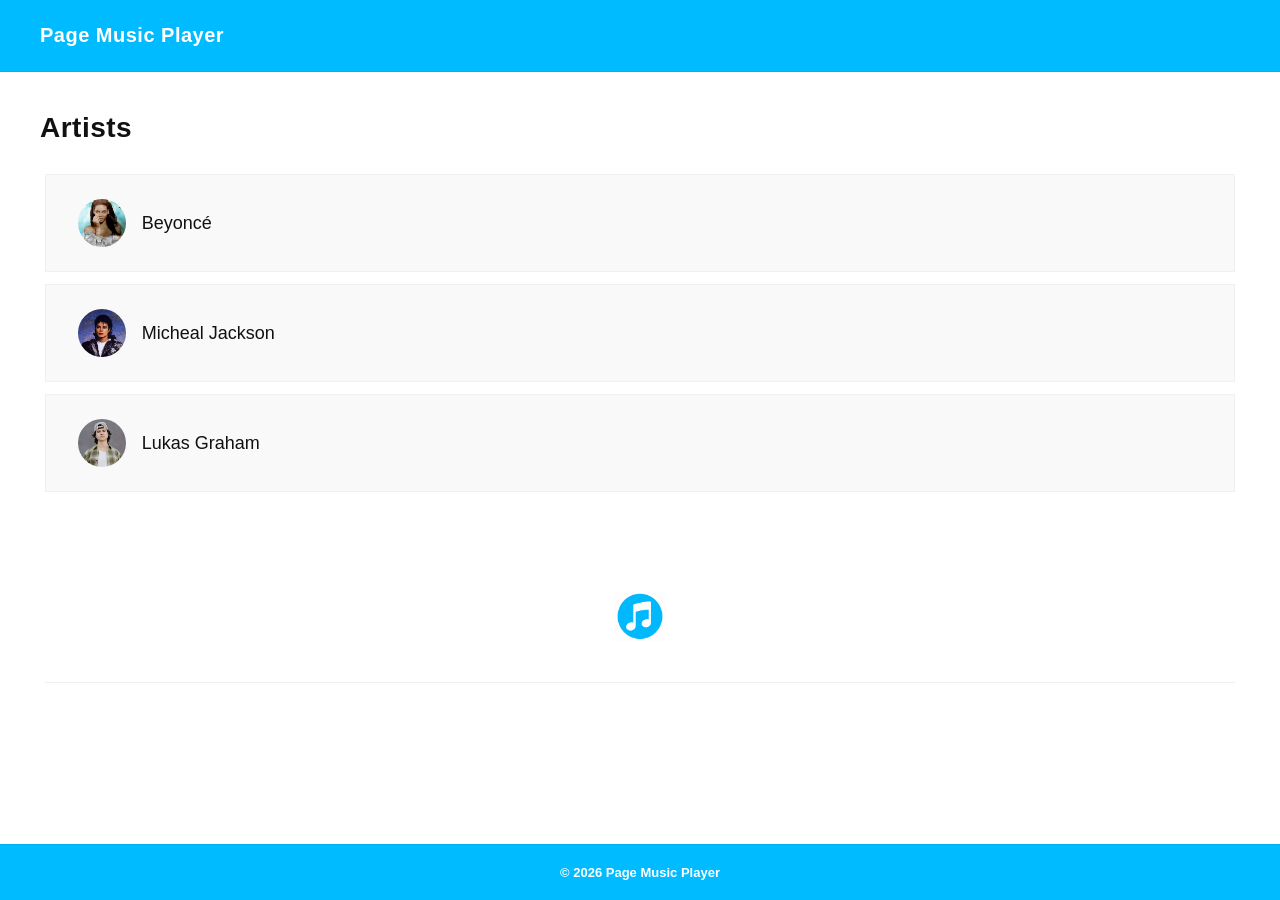
<file: index.html>
<!DOCTYPE html>
<html lang="en">
<head>
    <meta charset="UTF-8">
    <meta name="viewport" content="width=device-width, initial-scale=1.0">
    <link rel="stylesheet" href="index.css">
    <link rel="icon" href="tab_icon.webp">
    <title>Page Music Player</title>
</head>
<body>
    <header><b>Page Music Player</b></header>
    <h1><b>Artists</b></h1>
    <div class="list">
        <ul>
            <a href="./Beyoncé .html"><li><img src="Halo.png" alt=""> <b>Beyoncé</b></li></a>
            <a href="./Michael.html"><li><img src="michael_jackson.webp" alt=""> <b>Micheal Jackson</b></li></a>
            <a href="./Lukas.html"><li><img src="lukas_graham.webp" alt=""> <b>Lukas Graham</b></li></a>
        </ul>
    </div>
    <center><a href="index.html"><img src="./tab_icon.webp" width="50" height="50"></a></center>
    <br>
    <br>
    <hr>
    <footer><b>&copy; 2026 Page Music Player</b></footer>
</body>
</html>
</file>
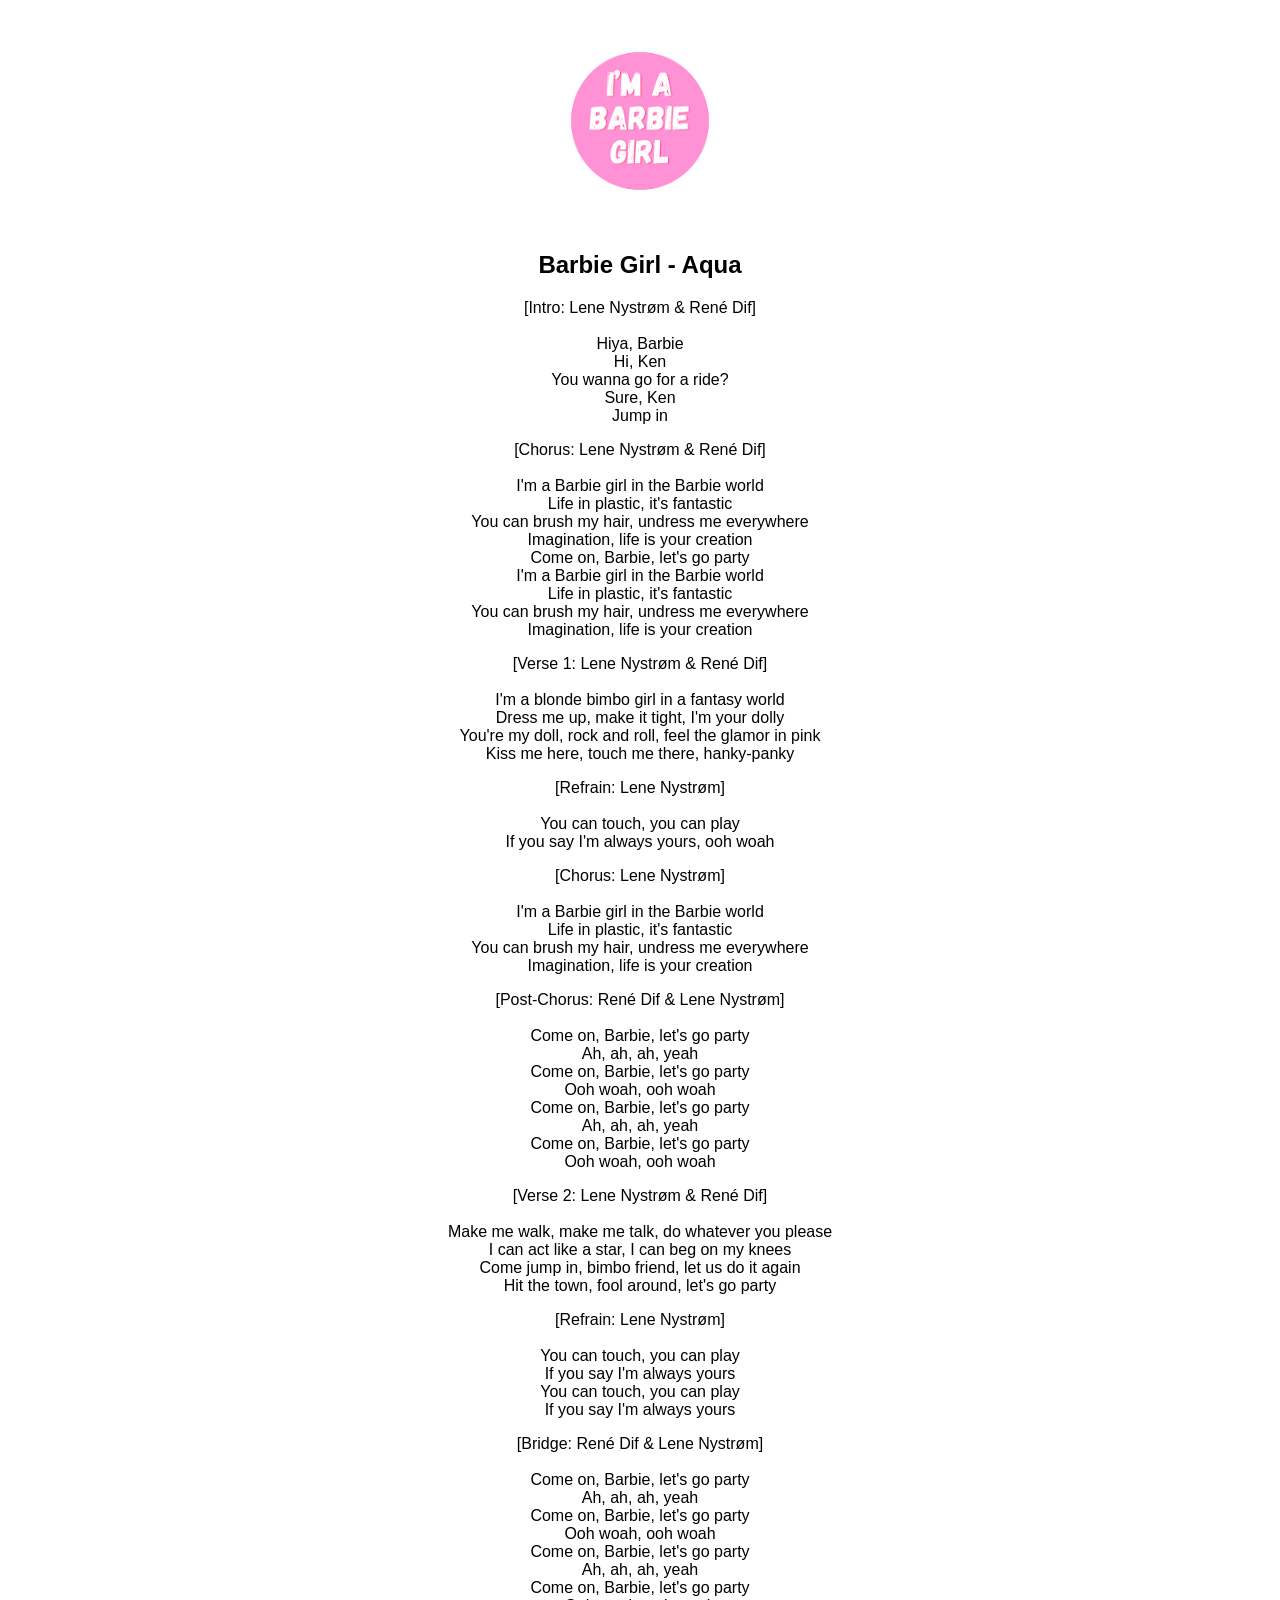
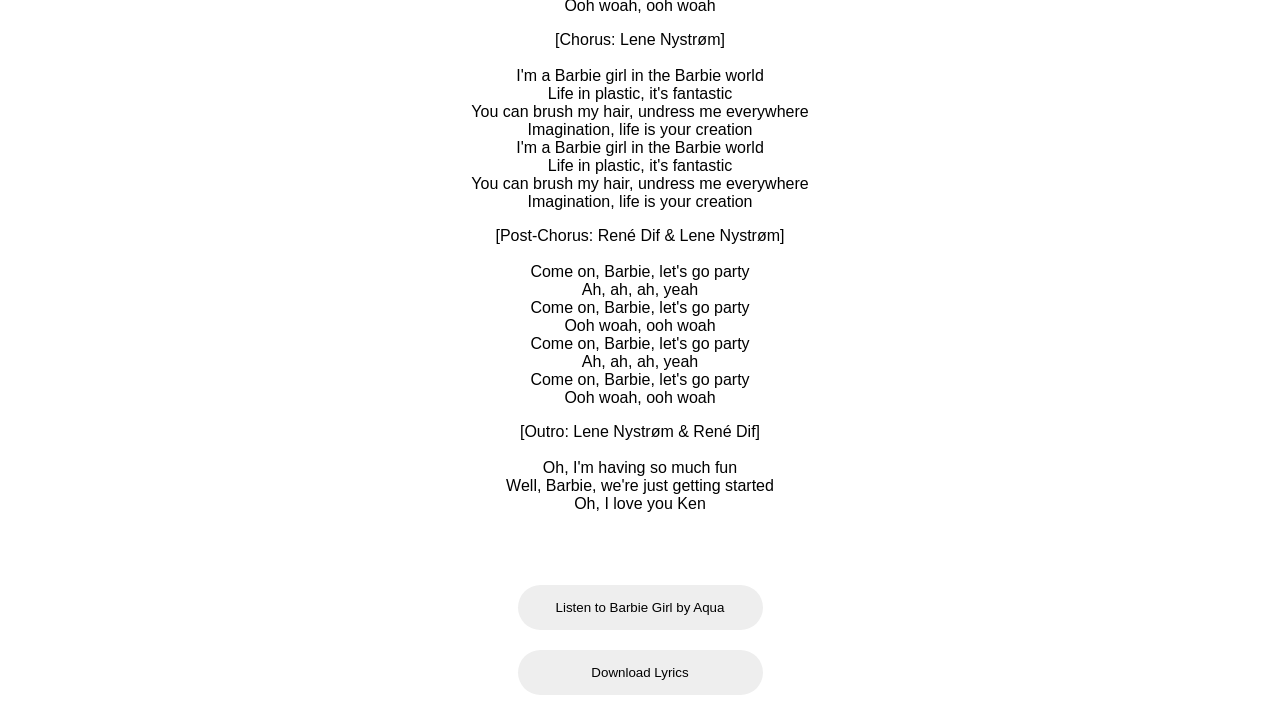
<file: Barbie Girl - Aqua.html>
<!DOCTYPE html>
<html lang="en">

<head>
    <meta charset="UTF-8">
    <meta name="viewport" content="width=device-width, initial-scale=1.0">
    <link rel="stylesheet" href="lyrics.css">
    <link rel="icon" href="Barbie Girl.jpeg">
    <title>Barbie Girl - Aqua Lyrics</title>
</head>

<body>
    <div id="container">
        <h1><img src="Barbie Girl.png" alt="Music Image"></h1>
        <h2>Barbie Girl - Aqua</h2>
        <p>
            [Intro: Lene Nystrøm & René Dif]
            <br><br>
            Hiya, Barbie
            <br>
            Hi, Ken
            <br>
            You wanna go for a ride?
            <br>
            Sure, Ken
            <br>
            Jump in
        </p>
        <p>
            [Chorus: Lene Nystrøm & René Dif]
            <br><br>
            I'm a Barbie girl in the Barbie world
            <br>
            Life in plastic, it's fantastic
            <br>
            You can brush my hair, undress me everywhere
            <br>
            Imagination, life is your creation
            <br>
            Come on, Barbie, let's go party
            <br>
            I'm a Barbie girl in the Barbie world
            <br>
            Life in plastic, it's fantastic
            <br>
            You can brush my hair, undress me everywhere
            <br>
            Imagination, life is your creation
        </p>
        <p>
            [Verse 1: Lene Nystrøm & René Dif]
            <br><br>
            I'm a blonde bimbo girl in a fantasy world
            <br>
            Dress me up, make it tight, I'm your dolly
            <br>
            You're my doll, rock and roll, feel the glamor in pink
            <br>
            Kiss me here, touch me there, hanky-panky
        </p>
        <p>
            [Refrain: Lene Nystrøm]
            <br><br>
            You can touch, you can play
            <br>
            If you say I'm always yours, ooh woah
        </p>
        <p>
            [Chorus: Lene Nystrøm]
            <br><br>
            I'm a Barbie girl in the Barbie world
            <br>
            Life in plastic, it's fantastic
            <br>
            You can brush my hair, undress me everywhere
            <br>
            Imagination, life is your creation
        </p>
        <p>
            [Post-Chorus: René Dif & Lene Nystrøm]
            <br><br>
            Come on, Barbie, let's go party
            <br>
            Ah, ah, ah, yeah
            <br>
            Come on, Barbie, let's go party
            <br>
            Ooh woah, ooh woah
            <br>
            Come on, Barbie, let's go party
            <br>
            Ah, ah, ah, yeah
            <br>
            Come on, Barbie, let's go party
            <br>
            Ooh woah, ooh woah
        </p>
        <p>
            [Verse 2: Lene Nystrøm & René Dif]
            <br><br>
            Make me walk, make me talk, do whatever you please
            <br>
            I can act like a star, I can beg on my knees
            <br>
            Come jump in, bimbo friend, let us do it again
            <br>
            Hit the town, fool around, let's go party
        </p>
        <p>
            [Refrain: Lene Nystrøm]
            <br><br>
            You can touch, you can play
            <br>
            If you say I'm always yours
            <br>
            You can touch, you can play
            <br>
            If you say I'm always yours
        </p>
        <p>
            [Bridge: René Dif & Lene Nystrøm]
            <br><br>
            Come on, Barbie, let's go party
            <br>
            Ah, ah, ah, yeah
            <br>
            Come on, Barbie, let's go party
            <br>
            Ooh woah, ooh woah
            <br>
            Come on, Barbie, let's go party
            <br>
            Ah, ah, ah, yeah
            <br>
            Come on, Barbie, let's go party
            <br>
            Ooh woah, ooh woah
        </p>
        <p>
            [Chorus: Lene Nystrøm]
            <br><br>
            I'm a Barbie girl in the Barbie world
            <br>
            Life in plastic, it's fantastic
            <br>
            You can brush my hair, undress me everywhere
            <br>
            Imagination, life is your creation
            <br>
            I'm a Barbie girl in the Barbie world
            <br>
            Life in plastic, it's fantastic
            <br>
            You can brush my hair, undress me everywhere
            <br>
            Imagination, life is your creation
        </p>
        <p>
            [Post-Chorus: René Dif & Lene Nystrøm]
            <br><br>
            Come on, Barbie, let's go party
            <br>
            Ah, ah, ah, yeah
            <br>
            Come on, Barbie, let's go party
            <br>
            Ooh woah, ooh woah
            <br>
            Come on, Barbie, let's go party
            <br>
            Ah, ah, ah, yeah
            <br>
            Come on, Barbie, let's go party
            <br>
            Ooh woah, ooh woah
        </p>
        <p>
            [Outro: Lene Nystrøm & René Dif]
            <br><br>
            Oh, I'm having so much fun
            <br>
            Well, Barbie, we're just getting started
            <br>
            Oh, I love you Ken
        </p>
        <br><br>
        <a href="javascript:history.back()"><button id="listen">Listen to Barbie Girl by Aqua</button></a>
        <button onclick="myFunction()" id="listen">Download Lyrics</button>
        <script>
            function myFunction() {
                alert('Barbie Girl by Aqua Lyrics PDF will be downloaded on your device');
                window.print();
            }
        </script>
    </div>
</body>

</html>
</file>
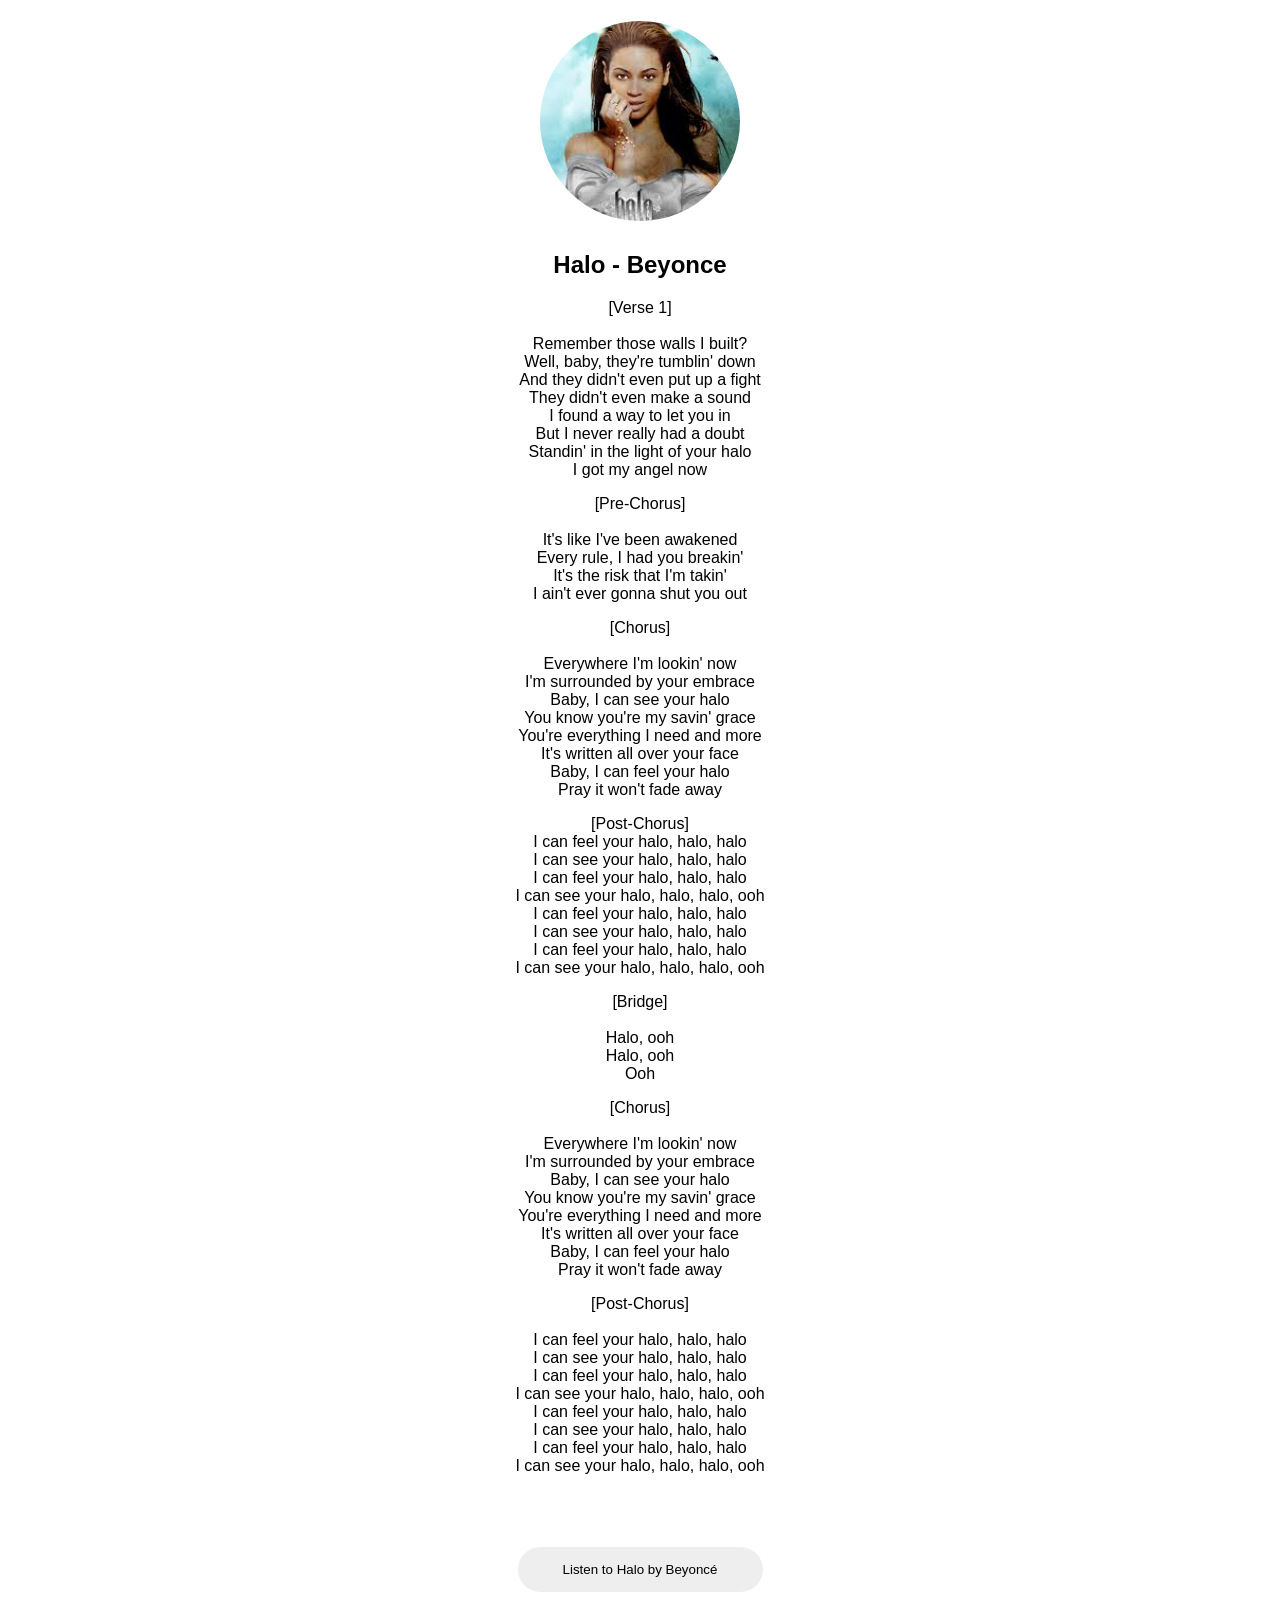
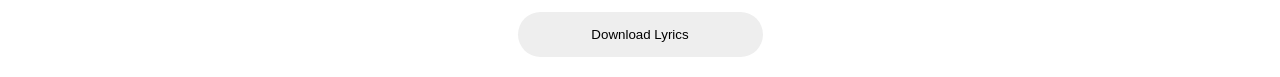
<file: Beyoncé - Halo.html>
<!DOCTYPE html>
<html lang="en">

<head>
    <meta charset="UTF-8">
    <meta name="viewport" content="width=device-width, initial-scale=1.0">
    <link rel="stylesheet" href="lyrics.css">
    <link rel="icon" href="beyonce_texas.webp">
    <title>Beyoncé - Halo Lyrics</title>
</head>

<body>
    <div id="container">
        <h1><img src="Halo.png" alt="Music Image"></h1>
        <h2>Halo - Beyonce</h2>
        <p>
            [Verse 1]
            <br><br>
            Remember those walls I built?
            <br>
            Well, baby, they're tumblin' down
            <br>
            And they didn't even put up a fight
            <br>
            They didn't even make a sound
            <br>
            I found a way to let you in
            <br>
            But I never really had a doubt
            <br>
            Standin' in the light of your halo
            <br>
            I got my angel now
        </p>
        <p>
            [Pre-Chorus]
            <br><br>
            It's like I've been awakened
            <br>
            Every rule, I had you breakin'
            <br>
            It's the risk that I'm takin'
            <br>
            I ain't ever gonna shut you out
        </p>
        <p>
            [Chorus]
            <br><br>
            Everywhere I'm lookin' now
            <br>
            I'm surrounded by your embrace
            <br>
            Baby, I can see your halo
            <br>
            You know you're my savin' grace
            <br>
            You're everything I need and more
            <br>
            It's written all over your face
            <br>
            Baby, I can feel your halo
            <br>
            Pray it won't fade away
        </p>
        <p>
            [Post-Chorus]
            <br>
            I can feel your halo, halo, halo
            <br>
            I can see your halo, halo, halo
            <br>
            I can feel your halo, halo, halo
            <br>
            I can see your halo, halo, halo, ooh
            <br>
            I can feel your halo, halo, halo
            <br>
            I can see your halo, halo, halo
            <br>
            I can feel your halo, halo, halo
            <br>
            I can see your halo, halo, halo, ooh
        </p>
        <p>
            [Bridge]
            <br><br>
            Halo, ooh
            <br>
            Halo, ooh
            <br>
            Ooh
        </p>
        <p>
            [Chorus]
            <br><br>
            Everywhere I'm lookin' now
            <br>
            I'm surrounded by your embrace
            <br>
            Baby, I can see your halo
            <br>
            You know you're my savin' grace
            <br>
            You're everything I need and more
            <br>
            It's written all over your face
            <br>
            Baby, I can feel your halo
            <br>
            Pray it won't fade away
        </p>
        <p>
            [Post-Chorus]
            <br><br>
            I can feel your halo, halo, halo
            <br>
            I can see your halo, halo, halo
            <br>
            I can feel your halo, halo, halo
            <br>
            I can see your halo, halo, halo, ooh
            <br>
            I can feel your halo, halo, halo
            <br>
            I can see your halo, halo, halo
            <br>
            I can feel your halo, halo, halo
            <br>
            I can see your halo, halo, halo, ooh
        </p>
        <br><br>
        <a href="javascript:history.back()"><button id="listen">Listen to Halo by Beyoncé</button></a>
        <button onclick="myFunction()" id="listen">Download Lyrics</button>
        <script>
            function myFunction() {
                alert('Halo by Beyoncé Lyrics PDF will be downloaded on your device');
                window.print();
            }
        </script>
    </div>
</body>

</html>
</file>
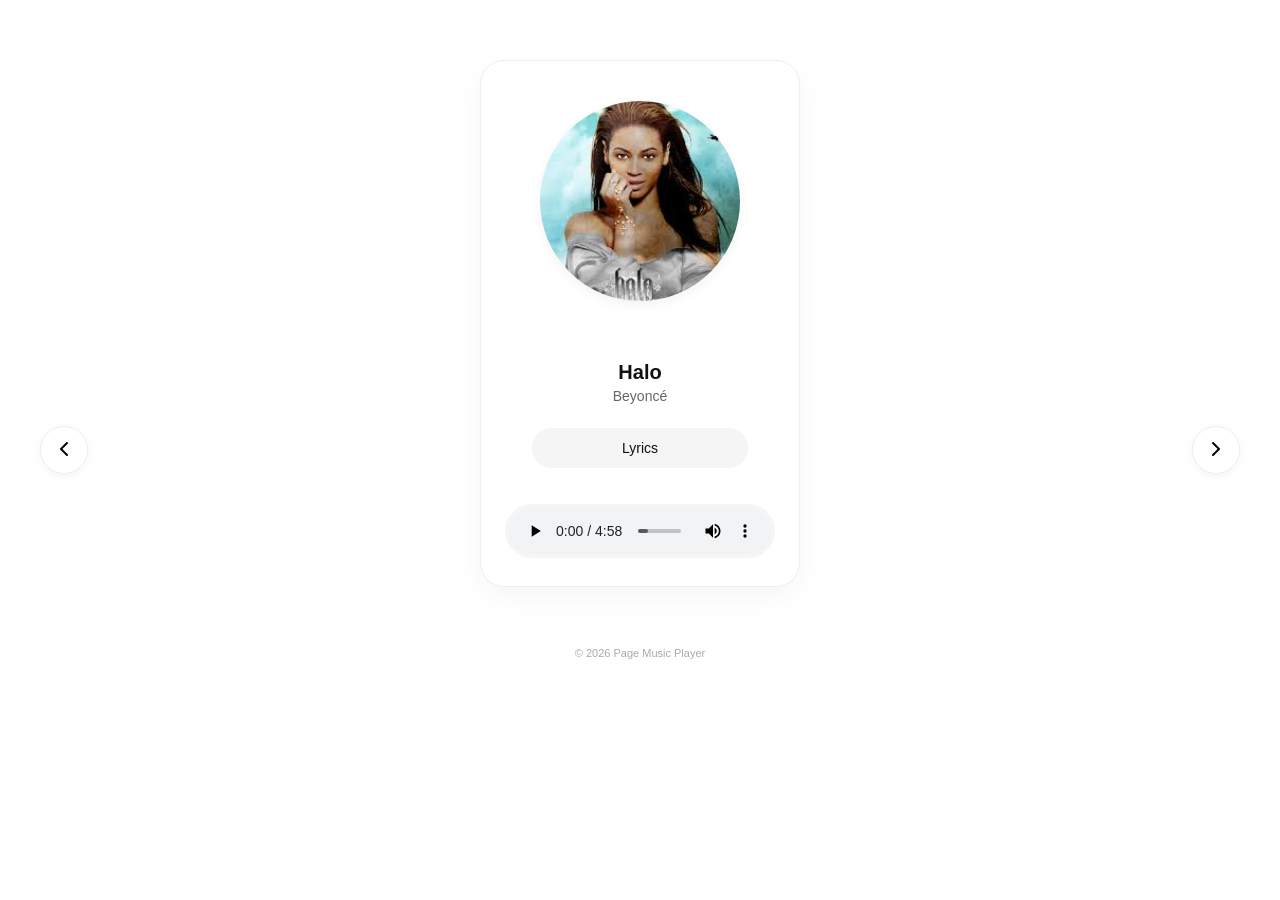
<file: Beyoncé .html>
<!doctype html>
<html lang="en">

<head>
  <meta charset="UTF-8" />
  <meta name="viewport" content="width=device-width, initial-scale=1.0" />
  <link rel="stylesheet" href="index.css" />
  <link rel="icon" href="beyonce_texas.webp">
  <title>Beyoncé</title>
</head>

<body>
  <div id="player">
    <img src="Halo.png" alt="Music Image" id="image" />
    <br /><br />
    <h2 id="title">Halo</h2>
    <p id="artist">Beyoncé</p>
    <a href="Beyoncé - Halo.html" id="copy"><button id="lyrics">Lyrics</button></a>
    <audio id="song" src="Beyoncé - Halo (LYRICS)_256k.mp3" controls></audio>
  </div>
  <div id="navigator">
    <button id="left" onclick="left()">
      <svg xmlns="http://www.w3.org/2000/svg" width="24" height="24" viewBox="0 0 24 24" fill="none"
        stroke="currentColor" stroke-width="2" stroke-linecap="round" stroke-linejoin="round"
        class="feather feather-chevron-left">
        <polyline points="15 18 9 12 15 6"></polyline>
      </svg>
    </button>
    <button id="right" onclick="right()">
      <svg xmlns="http://www.w3.org/2000/svg" width="24" height="24" viewBox="0 0 24 24" fill="none"
        stroke="currentColor" stroke-width="2" stroke-linecap="round" stroke-linejoin="round"
        class="feather feather-chevron-right">
        <polyline points="9 18 15 12 9 6"></polyline>
      </svg>
    </button>
  </div>
  <div id="footer">
    <p>&copy; 2026 Page Music Player</p>
  </div>

<script src="./Beyoncé .js"></script>
</body>
</html>
</file>
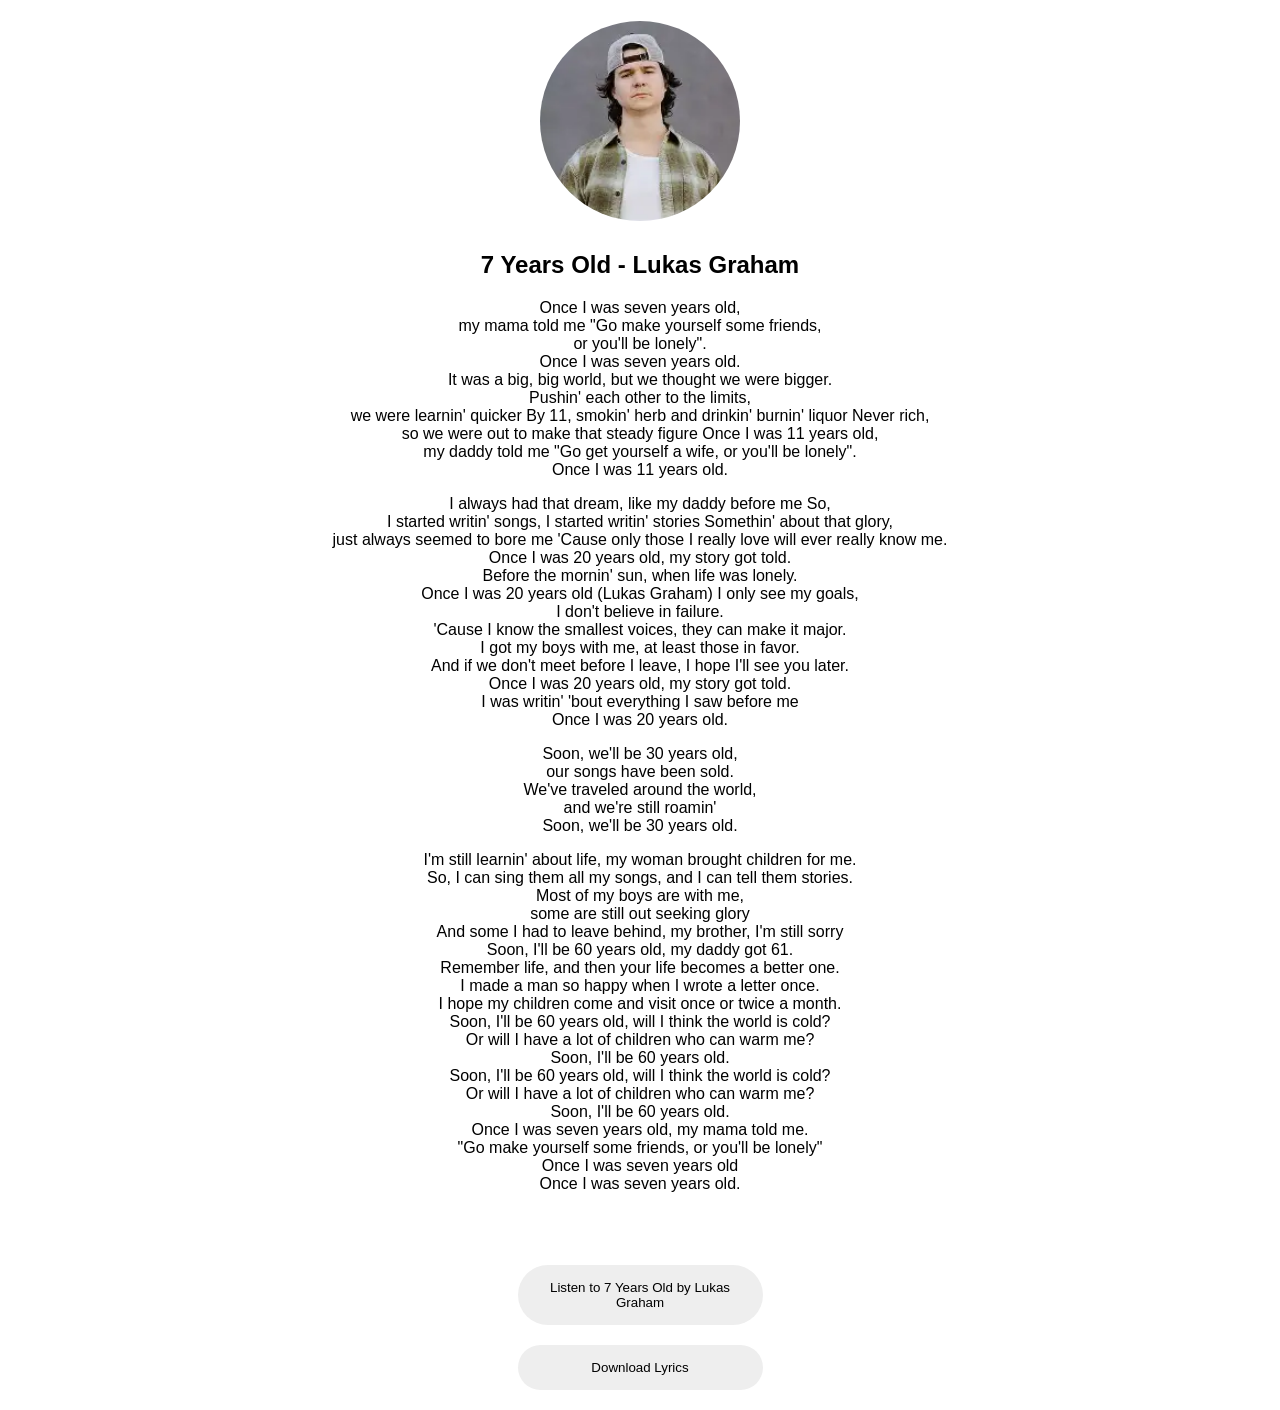
<file: Lukas Graham.html>
<!DOCTYPE html>
<html lang="en">
<head>
    <meta charset="UTF-8">
    <meta name="viewport" content="width=device-width, initial-scale=1.0">
    <link rel="stylesheet" href="./lyrics.css">
    <link rel="icon" href="lukas_graham.webp">
    <title>Lukas Graham - 7 Years Old</title>
</head>
<body>
    <div id="container">
        <h1><img src="lukas_graham.webp" alt="Music Image"></h1>
        <h2>7 Years Old - Lukas Graham</h2>
        <p>
            Once I was seven years old,
            <br>
            my mama told me "Go make yourself some friends,
            <br>
            or you'll be lonely".
            <br>
            Once I was seven years old.
            <br>
            It was a big, big world, but we thought we were bigger.
            <br>
            Pushin' each other to the limits, 
            <br>
            we were learnin' quicker By 11, smokin' herb and drinkin' burnin' liquor Never rich,
            <br>
            so we were out to make that steady figure Once I was 11 years old,
            <br>
            my daddy told me "Go get yourself a wife, or you'll be lonely".
            <br>
            Once I was 11 years old.
        </p>
            I always had that dream, like my daddy before me So,
            <br>
            I started writin' songs, I started writin' stories Somethin' about that glory,
            <br>
            just always seemed to bore me 'Cause only those I really love will ever really know me.
            <br>
            Once I was 20 years old, my story got told.
            <br>
            Before the mornin' sun, when life was lonely.
            <br>
            Once I was 20 years old (Lukas Graham) I only see my goals,
            <br>
            I don't believe in failure.
            <br>
            'Cause I know the smallest voices, they can make it major.
            <br>
            I got my boys with me, at least those in favor.
            <br>
            And if we don't meet before I leave, I hope I'll see you later.
            <br>
            Once I was 20 years old, my story got told.
            <br> 
            I was writin' 'bout everything I saw before me
            <br>
            Once I was 20 years old.
        <p>
            Soon, we'll be 30 years old, 
            <br>
            our songs have been sold.
            <br>
            We've traveled around the world,
            <br>
            and we're still roamin' 
            <br>
            Soon, we'll be 30 years old.
        </p>
            I'm still learnin' about life, my woman brought children for me.
            <br>
            So, I can sing them all my songs, and I can tell them stories.
            <br>
                Most of my boys are with me,
            <br>
            some are still out seeking glory
            <br>
            And some I had to leave behind, my brother, I'm still sorry
            <br>
            Soon, I'll be 60 years old, my daddy got 61.
            <br>
            Remember life, and then your life becomes a better one.
            <br>
            I made a man so happy when I wrote a letter once.
            <br>
            I hope my children come and visit once or twice a month.
            <br>
            Soon, I'll be 60 years old, will I think the world is cold?
            <br>
            Or will I have a lot of children who can warm me? 
            <br>
            Soon, I'll be 60 years old.
            <br>
            Soon, I'll be 60 years old, will I think the world is cold?
            <br>
            Or will I have a lot of children who can warm me?
            <br>
            Soon, I'll be 60 years old.
            <br>
            Once I was seven years old, my mama told me.
            <br>
            "Go make yourself some friends, or you'll be lonely"
            <br>
            Once I was seven years old
            <br>
            Once I was seven years old.
        <p>
        </p>
        <p>
        </p>
        <p>
        </p>
        <p>
        </p>
        <p>
        </p>
        <br><br>
        <a href="javascript:history.back()"><button id="listen">Listen to 7 Years Old by Lukas Graham</button></a>
        <button onclick="myFunction()" id="listen">Download Lyrics</button>
        <script>
            function myFunction() {
                alert('7 Years Old by Lukas Graham Lyrics PDF will be downloaded on your device');
                window.print();
            }
        </script>
    </div>
</body>
</html>
</file>
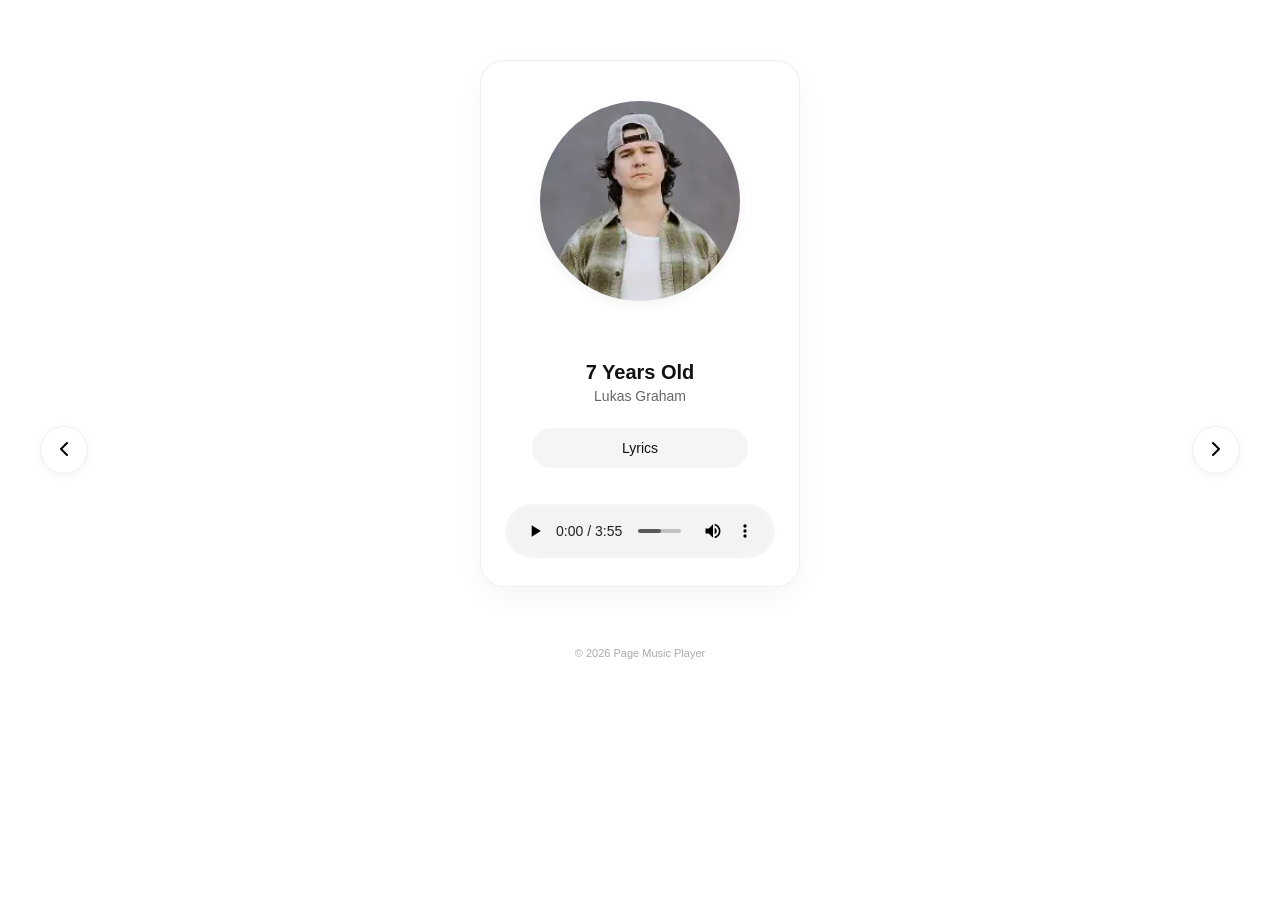
<file: Lukas.html>
<!DOCTYPE html>
<html lang="en">
<head>
    <meta charset="UTF-8">
    <meta name="viewport" content="width=device-width, initial-scale=1.0">
    <link rel="stylesheet" href="index.css">
    <link rel="icon" href="lukas_graham.webp">
    <title>Lukas Graham</title>
</head>

<body>
  <div id="player">
    <img src="lukas_graham.webp" alt="Music Image" id="image" />
    <br /><br />
    <h2 id="title">7 Years Old</h2>
    <p id="artist">Lukas Graham</p>
    <a href="Lukas Graham.html" id="copy"><button id="lyrics">Lyrics</button></a>
    <audio id="song" src="SpotiDown.App - 7 Years - Lukas Graham.mp3" controls></audio>
  </div>
  <div id="navigator">
    <button id="left" onclick="left()">
      <svg xmlns="http://www.w3.org/2000/svg" width="24" height="24" viewBox="0 0 24 24" fill="none"
        stroke="currentColor" stroke-width="2" stroke-linecap="round" stroke-linejoin="round"
        class="feather feather-chevron-left">
        <polyline points="15 18 9 12 15 6"></polyline>
      </svg>
    </button>
    <button id="right" onclick="right()">
      <svg xmlns="http://www.w3.org/2000/svg" width="24" height="24" viewBox="0 0 24 24" fill="none"
        stroke="currentColor" stroke-width="2" stroke-linecap="round" stroke-linejoin="round"
        class="feather feather-chevron-right">
        <polyline points="9 18 15 12 9 6"></polyline>
      </svg>
    </button>
  </div>
  <div id="footer">
    <p>&copy; 2026 Page Music Player</p>
  </div>

<script src="./Lukas.js"></script>
</body>
</html>
</file>
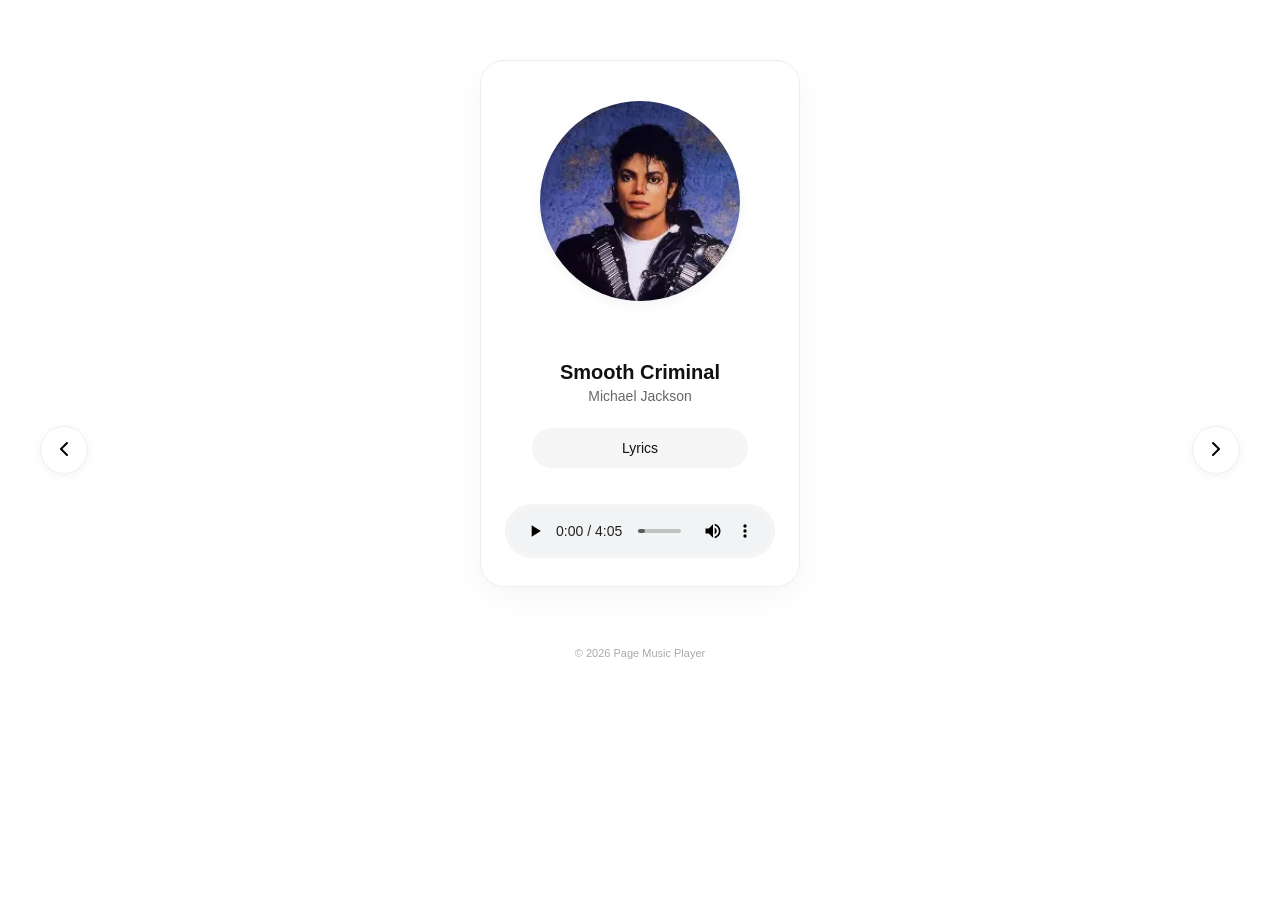
<file: Michael.html>
<!DOCTYPE html>
<html lang="en">
<head>
    <meta charset="UTF-8">
    <meta name="viewport" content="width=device-width, initial-scale=1.0">
    <link rel="stylesheet" href="./index.css">
    <link rel="icon" href="michael_jackson.webp">
    <title>Micheal Jackson</title>
</head>

<body>
  <div id="player">
    <img src="michael_jackson.webp" alt="Music Image" id="image">
    <br><br>
    <h2 id="title">Smooth Criminal</h2>
    <p id="artist">Michael Jackson</p>
    <a href="the way you make me feel lyrics.html" id="copy"><button id="lyrics">Lyrics</button></a>
    <audio id="song" src="Michael_Jackson_-_Smooth_Criminal_DJ_PrihoDDD_Remix_(mp3.pm).mp3" controls></audio>
  </div>
  <div id="navigator">
    <button id="left" onclick="left()">
      <svg xmlns="http://www.w3.org/2000/svg" width="24" height="24" viewBox="0 0 24 24" fill="none"
        stroke="currentColor" stroke-width="2" stroke-linecap="round" stroke-linejoin="round"
        class="feather feather-chevron-left">
        <polyline points="15 18 9 12 15 6"></polyline>
      </svg>
    </button>
    <button id="right" onclick="right()">
      <svg xmlns="http://www.w3.org/2000/svg" width="24" height="24" viewBox="0 0 24 24" fill="none"
        stroke="currentColor" stroke-width="2" stroke-linecap="round" stroke-linejoin="round"
        class="feather feather-chevron-right">
        <polyline points="9 18 15 12 9 6"></polyline>
      </svg>
    </button>
  </div>
  <div id="footer">
    <p>&copy; 2026 Page Music Player</p>
  </div>

<script src="./Michael.js"></script>
</body>
</html>
</file>
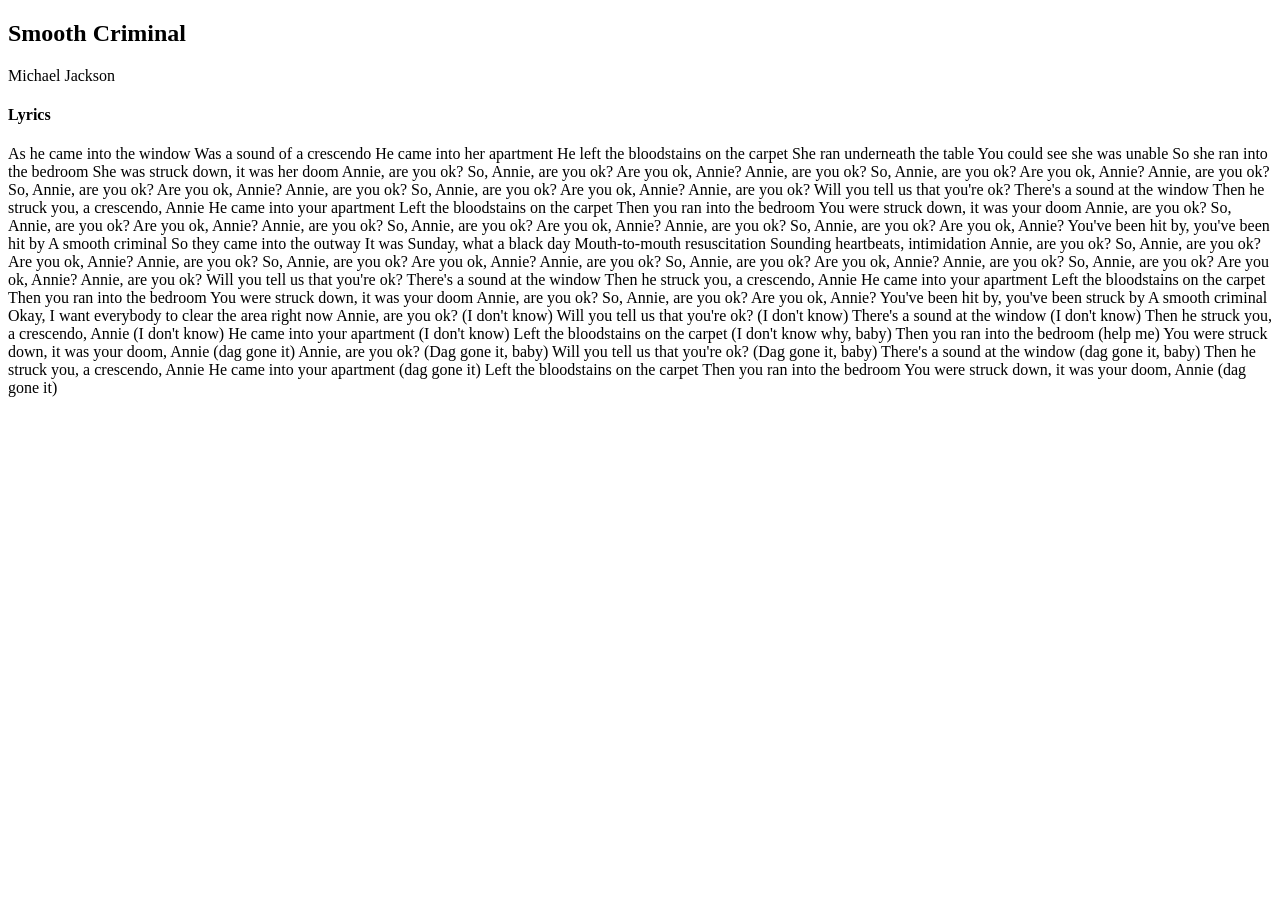
<file: smoothcriminial lyrics.html>
<!DOCTYPE html>
<html lang="en">
<head>
    <meta charset="UTF-8">
    <meta name="viewport" content="width=device-width, initial-scale=1.0">
    <link rel="icon" href="michael_jackson.webp">
    <title>Lyrics</title>
</head>
<body>
    <h2>Smooth Criminal</h2>
    <span>Michael Jackson</span>
    <h4>Lyrics</h4>
<p>As he came into the window
Was a sound of a crescendo
He came into her apartment
He left the bloodstains on the carpet
She ran underneath the table
You could see she was unable
So she ran into the bedroom
She was struck down, it was her doom
Annie, are you ok? So, Annie, are you ok?
Are you ok, Annie?
Annie, are you ok? So, Annie, are you ok?
Are you ok, Annie?
Annie, are you ok? So, Annie, are you ok?
Are you ok, Annie?
Annie, are you ok? So, Annie, are you ok?
Are you ok, Annie?
Annie, are you ok?
Will you tell us that you're ok?
There's a sound at the window
Then he struck you, a crescendo, Annie
He came into your apartment
Left the bloodstains on the carpet
Then you ran into the bedroom
You were struck down, it was your doom
Annie, are you ok? So, Annie, are you ok?
Are you ok, Annie?
Annie, are you ok? So, Annie, are you ok?
Are you ok, Annie?
Annie, are you ok? So, Annie, are you ok?
Are you ok, Annie?
You've been hit by, you've been hit by
A smooth criminal
So they came into the outway
It was Sunday, what a black day
Mouth-to-mouth resuscitation
Sounding heartbeats, intimidation
Annie, are you ok? So, Annie, are you ok?
Are you ok, Annie?
Annie, are you ok? So, Annie, are you ok?
Are you ok, Annie?
Annie, are you ok? So, Annie, are you ok?
Are you ok, Annie?
Annie, are you ok? So, Annie, are you ok?
Are you ok, Annie?
Annie, are you ok?
Will you tell us that you're ok?
There's a sound at the window
Then he struck you, a crescendo, Annie
He came into your apartment
Left the bloodstains on the carpet
Then you ran into the bedroom
You were struck down, it was your doom
Annie, are you ok? So, Annie, are you ok?
Are you ok, Annie?
You've been hit by, you've been struck by
A smooth criminal
Okay, I want everybody to clear the area right now
Annie, are you ok? (I don't know)
Will you tell us that you're ok? (I don't know)
There's a sound at the window (I don't know)
Then he struck you, a crescendo, Annie (I don't know)
He came into your apartment (I don't know)
Left the bloodstains on the carpet (I don't know why, baby)
Then you ran into the bedroom (help me)
You were struck down, it was your doom, Annie (dag gone it)
Annie, are you ok? (Dag gone it, baby)
Will you tell us that you're ok? (Dag gone it, baby)
There's a sound at the window (dag gone it, baby)
Then he struck you, a crescendo, Annie
He came into your apartment (dag gone it)
Left the bloodstains on the carpet
Then you ran into the bedroom
You were struck down, it was your doom, Annie (dag gone it)

</p>
</body>
</html>
</file>
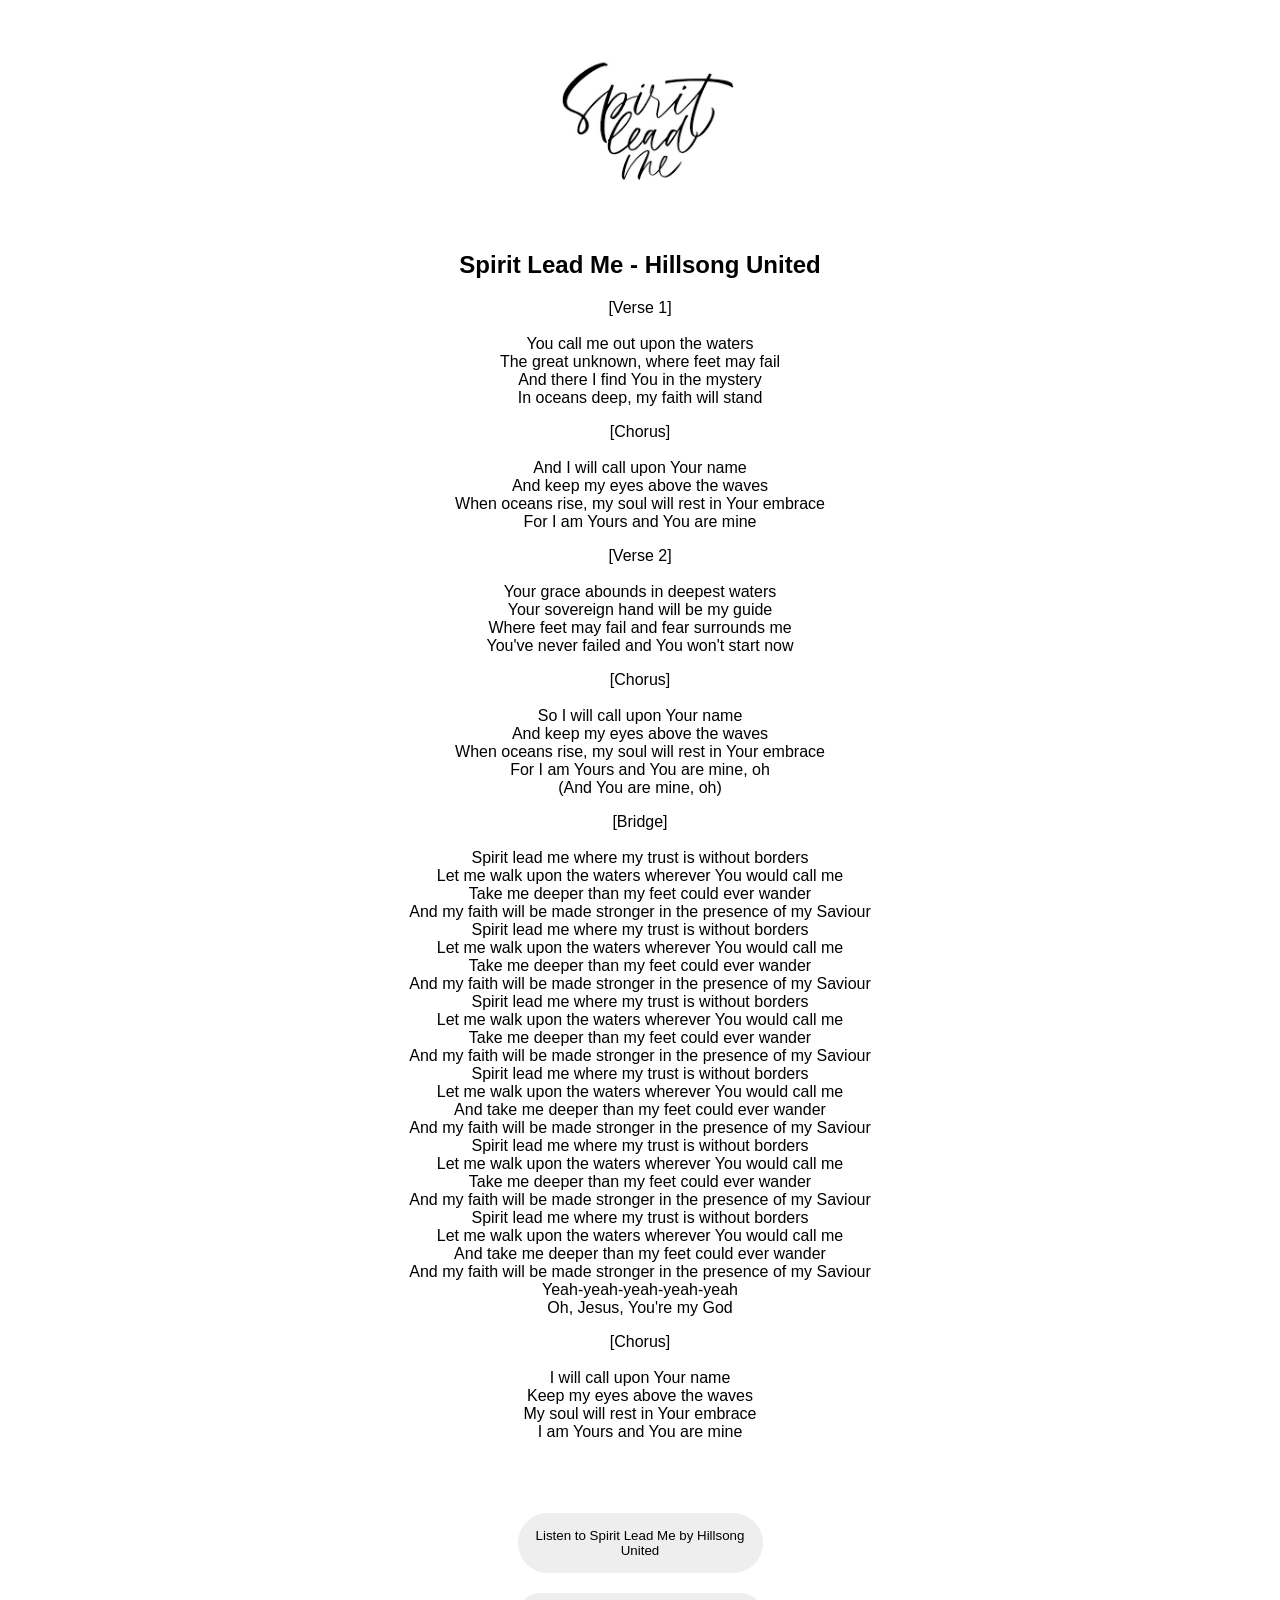
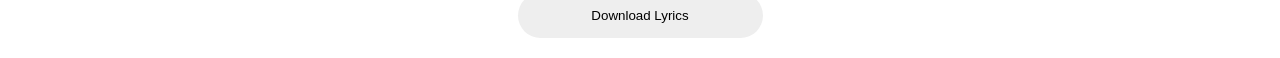
<file: Spirit Leads Me.html>
<!DOCTYPE html>
<html lang="en">

<head>
    <meta charset="UTF-8">
    <meta name="viewport" content="width=device-width, initial-scale=1.0">
    <link rel="stylesheet" href="lyrics.css">
    <link rel="icon" href="Spirit Lead Me.png">
    <title>Hillsong United - Spirit Lead Me Lyrics</title>
</head>

<body>
    <div id="container">
        <h1><img src="Spirit Lead Me.png" alt="Music Image"></h1>
        <h2>Spirit Lead Me - Hillsong United</h2>
        <p>
            [Verse 1]
            <br><br>
            You call me out upon the waters
            <br>
            The great unknown, where feet may fail
            <br>
            And there I find You in the mystery
            <br>
            In oceans deep, my faith will stand
        </p>

        <p>
            [Chorus]
            <br><br>
            And I will call upon Your name
            <br>
            And keep my eyes above the waves
            <br>
            When oceans rise, my soul will rest in Your embrace
            <br>
            For I am Yours and You are mine
        </p>

        <p>
            [Verse 2]
            <br><br>
            Your grace abounds in deepest waters
            <br>
            Your sovereign hand will be my guide
            <br>
            Where feet may fail and fear surrounds me
            <br>
            You've never failed and You won't start now
        </p>

        <p>
            [Chorus]
            <br><br>
            So I will call upon Your name
            <br>
            And keep my eyes above the waves
            <br>
            When oceans rise, my soul will rest in Your embrace
            <br>
            For I am Yours and You are mine, oh
            <br>
            (And You are mine, oh)
        </p>
        <p>
            [Bridge]
            <br><br>
            Spirit lead me where my trust is without borders
            <br>
            Let me walk upon the waters wherever You would call me
            <br>
            Take me deeper than my feet could ever wander
            <br>
            And my faith will be made stronger in the presence of my Saviour
            <br>
            Spirit lead me where my trust is without borders
            <br>
            Let me walk upon the waters wherever You would call me
            <br>
            Take me deeper than my feet could ever wander
            <br>
            And my faith will be made stronger in the presence of my Saviour
            <br>
            Spirit lead me where my trust is without borders
            <br>
            Let me walk upon the waters wherever You would call me
            <br>
            Take me deeper than my feet could ever wander
            <br>
            And my faith will be made stronger in the presence of my Saviour
            <br>
            Spirit lead me where my trust is without borders
            <br>
            Let me walk upon the waters wherever You would call me
            <br>
            And take me deeper than my feet could ever wander
            <br>
            And my faith will be made stronger in the presence of my Saviour
            <br>
            Spirit lead me where my trust is without borders
            <br>
            Let me walk upon the waters wherever You would call me
            <br>
            Take me deeper than my feet could ever wander
            <br>
            And my faith will be made stronger in the presence of my Saviour
            <br>
            Spirit lead me where my trust is without borders
            <br>
            Let me walk upon the waters wherever You would call me
            <br>
            And take me deeper than my feet could ever wander
            <br>
            And my faith will be made stronger in the presence of my Saviour
            <br>
            Yeah-yeah-yeah-yeah-yeah
            <br>
            Oh, Jesus, You're my God
        </p>

        <p>
            [Chorus]
            <br><br>
            I will call upon Your name
            <br>
            Keep my eyes above the waves
            <br>
            My soul will rest in Your embrace
            <br>
            I am Yours and You are mine
        </p>

        <br><br>
        <a href="javascript:history.back()"><button id="listen">Listen to Spirit Lead Me by Hillsong United</button></a>
        <button onclick="myFunction()" id="listen">Download Lyrics</button>
        <script>
            function myFunction() {
                alert('Spirit Lead Me by Hillsong United Lyrics PDF will be downloaded on your device');
                window.print();
            }
        </script>
    </div>
</body>

</html>
</file>
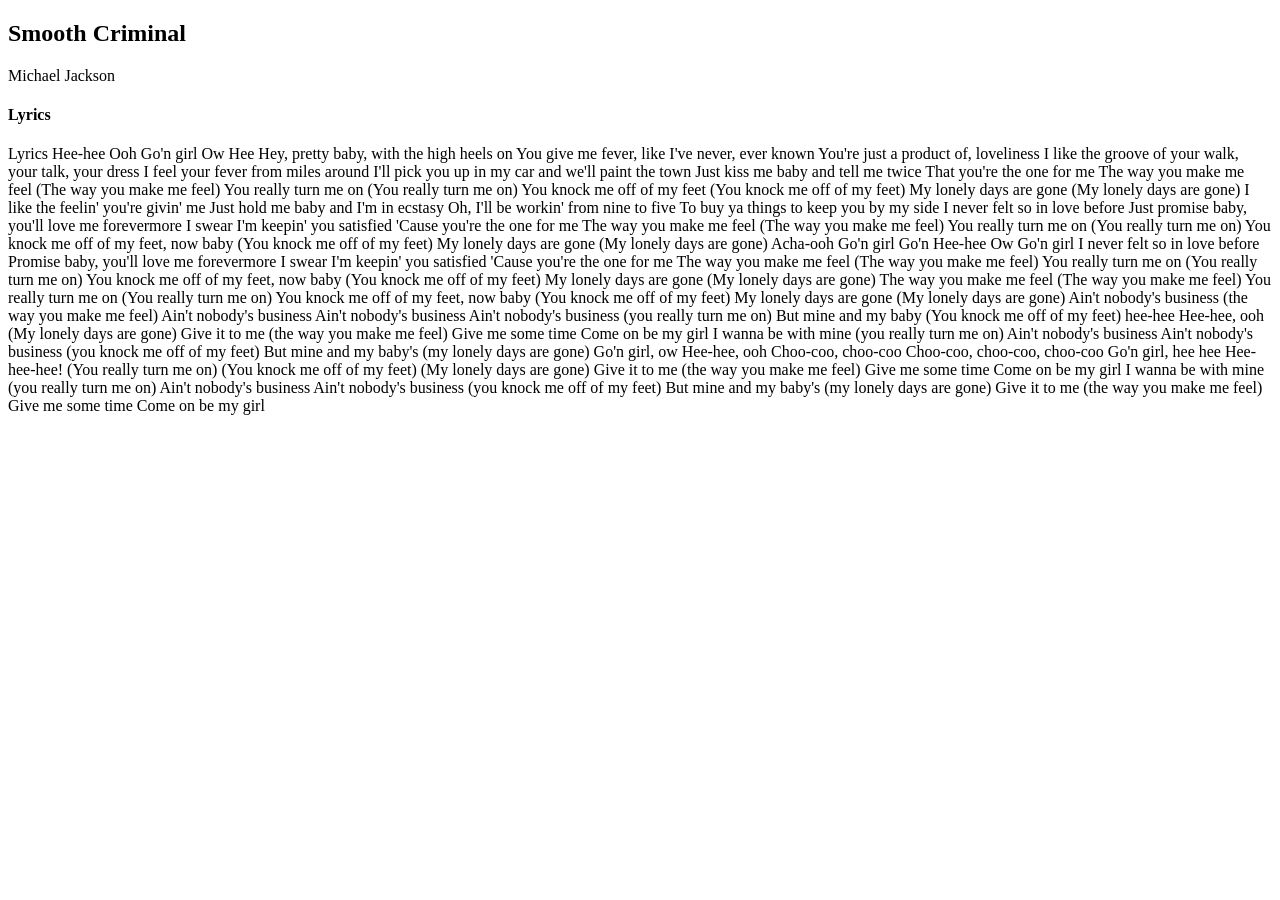
<file: the way you make me feel lyrics.html>
<!DOCTYPE html>
<html lang="en">
<head>
    <meta charset="UTF-8">
    <meta name="viewport" content="width=device-width, initial-scale=1.0">
    <link rel="icon" href="michael_jackson.webp">
    <title>lyrics</title>
</head>
<body>
    <h2>Smooth Criminal</h2>
    <span>Michael Jackson</span>
    <h4>Lyrics</h4>
    <p>Lyrics
Hee-hee
Ooh
Go'n girl
Ow
Hee
Hey, pretty baby, with the high heels on
You give me fever, like I've never, ever known
You're just a product of, loveliness
I like the groove of your walk, your talk, your dress
I feel your fever from miles around
I'll pick you up in my car and we'll paint the town
Just kiss me baby and tell me twice
That you're the one for me
The way you make me feel
(The way you make me feel)
You really turn me on
(You really turn me on)
You knock me off of my feet
(You knock me off of my feet)
My lonely days are gone
(My lonely days are gone)
I like the feelin' you're givin' me
Just hold me baby and I'm in ecstasy
Oh, I'll be workin' from nine to five
To buy ya things to keep you by my side
I never felt so in love before
Just promise baby, you'll love me forevermore
I swear I'm keepin' you satisfied
'Cause you're the one for me
The way you make me feel
(The way you make me feel)
You really turn me on
(You really turn me on)
You knock me off of my feet, now baby
(You knock me off of my feet)
My lonely days are gone
(My lonely days are gone)
Acha-ooh
Go'n girl
Go'n
Hee-hee
Ow
Go'n girl
I never felt so in love before
Promise baby, you'll love me forevermore
I swear I'm keepin' you satisfied
'Cause you're the one for me
The way you make me feel
(The way you make me feel)
You really turn me on
(You really turn me on)
You knock me off of my feet, now baby
(You knock me off of my feet)
My lonely days are gone
(My lonely days are gone)
The way you make me feel
(The way you make me feel)
You really turn me on
(You really turn me on)
You knock me off of my feet, now baby
(You knock me off of my feet)
My lonely days are gone
(My lonely days are gone)
Ain't nobody's business (the way you make me feel)
Ain't nobody's business
Ain't nobody's business
Ain't nobody's business (you really turn me on)
But mine and my baby
(You knock me off of my feet) hee-hee
Hee-hee, ooh
(My lonely days are gone)
Give it to me (the way you make me feel)
Give me some time
Come on be my girl
I wanna be with mine (you really turn me on)
Ain't nobody's business
Ain't nobody's business (you knock me off of my feet)
But mine and my baby's (my lonely days are gone)
Go'n girl, ow
Hee-hee, ooh
Choo-coo, choo-coo
Choo-coo, choo-coo, choo-coo
Go'n girl, hee hee
Hee-hee-hee!
(You really turn me on)
(You knock me off of my feet)
(My lonely days are gone)
Give it to me (the way you make me feel)
Give me some time
Come on be my girl
I wanna be with mine (you really turn me on)
Ain't nobody's business
Ain't nobody's business (you knock me off of my feet)
But mine and my baby's (my lonely days are gone)
Give it to me (the way you make me feel)
Give me some time
Come on be my girl</p>
</body>
</html>
</file>
<file: index.css>
* {
  margin: 0;
  padding: 0;
  box-sizing: border-box;
  font-family: 'Inter', sans-serif;
}

header {
  background-color: #00bbff;
  border-bottom: 1px solid rgba(0, 0, 0, 0.05);
  padding: 24px 40px;
  color: #fff;
  font-weight: bold;
  font-size: 20px;
}

h1 {
  margin-top: 40px;
  margin-left: 40px;
  margin-bottom: 30px;
  font-size: 28px;
  font-weight: 700;
  color: #111;
}

header,
h1 {
  letter-spacing: 0.5px;
}

.list {
  width: 100%;
  margin-bottom: 100px;
}

.list ul {
  gap: 12px;
  display: flex;
  flex-direction: column;
  list-style-type: none;
  margin: 0 auto;
  width: 93%;
}

.list ul a li {
  background-color: #f9f9f9;
  border: 1px solid #f0f0f0;
  border-radius: 0px;
  padding: 24px 32px;
  font-size: 18px;
  display: flex;
  align-items: center;
  transition: background-color 0.2s ease, transform 0.2s ease;
}

.list ul a:hover li {
  background-color: #f1f1f1;
  transform: translateY(-1px);
}

.list ul a li b {
  margin-left: 16px;
  font-weight: 500;
}

.list ul a {
  text-decoration: none;
  color: #111;
}

.list ul a li img {
  width: 48px;
  height: 48px;
  border-radius: 50%;
  object-fit: cover;
}

hr {
  width: 93%;
  margin: 0 auto 140px auto;
  border: none;
  border-top: 1px solid #eee;
}

footer {
  padding: 20px;
  background-color: #00bbff;
  border-top: 1px solid rgba(0, 0, 0, 0.05);
  color: #fff;
  text-align: center;
  font-size: 13px;
  font-weight: 500;
  position: fixed;
  bottom: 0;
  width: 100%;
}

#player {
  background-color: #fff;
  border: 1px solid #eee;
  box-shadow: 0 10px 30px rgba(0,0,0,0.04);
  padding: 24px;
  width: 320px;
  height: auto;
  margin: 60px auto;
  border-radius: 24px;
}

#image {
  border-radius: 50%;
  width: 200px;
  height: 200px;
  object-fit: cover;
  display: flex;
  justify-content: center;
  align-items: center;
  margin: 16px auto 24px auto;
  box-shadow: 0 4px 12px rgba(0,0,0,0.05);
}

#title {
  text-align: center;
  color: #111;
  font-size: 20px;
  font-weight: 600;
  margin-bottom: 4px;
}

#artist {
  text-align: center;
  color: #666;
  font-size: 14px;
  font-weight: 400;
}

#lyrics {
  padding: 12px 24px;
  background-color: #f5f5f5;
  border: none;
  border-radius: 100px;
  color: #111;
  font-size: 14px;
  font-weight: 500;
  display: flex;
  justify-content: center;
  align-items: center;
  margin: 24px auto 12px auto;
  width: 80%;
  cursor: pointer;
  transition: background-color 0.2s ease;
}

#lyrics:hover {
  background-color: #00bbff;
  color: #fff;
}

audio {
  margin-top: 24px;
  background-color: #f5f5f5;
  padding: 4px;
  width: 100%;
  border-radius: 100px;
}

a {
  text-decoration: none;
}

a:hover {
  text-decoration: none;
}

#navigator #left {
  left: 0;
  margin-left: 40px;
}

#navigator #right {
  right: 0;
  margin-right: 40px;
}

#navigator #right,
#left {
  cursor: pointer;
  width: 48px;
  height: 48px;
  border-radius: 50%;
  object-fit: cover;
  background-color: #fff;
  border: 1px solid #eee;
  box-shadow: 0 2px 8px rgba(0,0,0,0.05);
  position: fixed;
  bottom: 50%;
  transform: translateY(50%);
  transition: all 0.2s ease;
}

#navigator #right:hover,
#left:hover {
  background-color: #00bbff;
  color: #fff;
  border-color: #00bbff;
}

#footer p {
  margin-top: 16px;
  text-align: center;
  font-size: 11px;
  color: #aaa;
}

@media (max-width: 600px) {
  header {
    font-size: 18px;
    padding: 20px 24px;
  }

  h1 {
    font-size: 22px;
    margin-left: 24px;
    margin-top: 30px;
    margin-bottom: 20px;
  }

  .list ul {
    width: 90%;
    gap: 10px;
  }

  .list ul a li {
    font-size: 16px;
    padding: 16px 20px;
  }

  .list ul a li img {
    width: 40px;
    height: 40px;
  }

  #navigator #left {
    margin-left: 16px;
  }

  #navigator #right {
    margin-right: 16px;
  }
}
</file>
<file: lyrics.css>
*{
    font-family: 'inter', sans-serif;
}
body{
    background-color: #fff;
    text-align: center;
}
img{
    width: 200px;
    height: 200px;
    border-radius: 50%;
    object-fit: cover;
}
a{
    text-decoration: none;
    color: black;
}
a:hover{
    color: #00bbff;
}
#listen{
    margin-top: 20px;
    margin-bottom: 50px;
}
#listen{
    padding: 15px;
    background-color:#eee;
    border: none;
    border-radius: 50px;
    color: #000;
    display: flex;
    justify-content: center;
    align-items: center;
    margin: auto;
    width: 245px;
    margin-top: 20px;
    margin-bottom: 20px;
    cursor: pointer;
}
#listen:hover{
    background-color: #00bbff;
    color: #fff;
}
@media (max-width: 600px) {
    body{
        background-color: #fff;
    }
    #container{
        text-align: center;
        padding:10px;
        width: 300px;
        margin: auto;
        margin-top: 30px;
        border-radius: 30px;
    }
    #listen{
        width: 80%;
        color: #eee;
        color: #000;
    }
}
</file>
